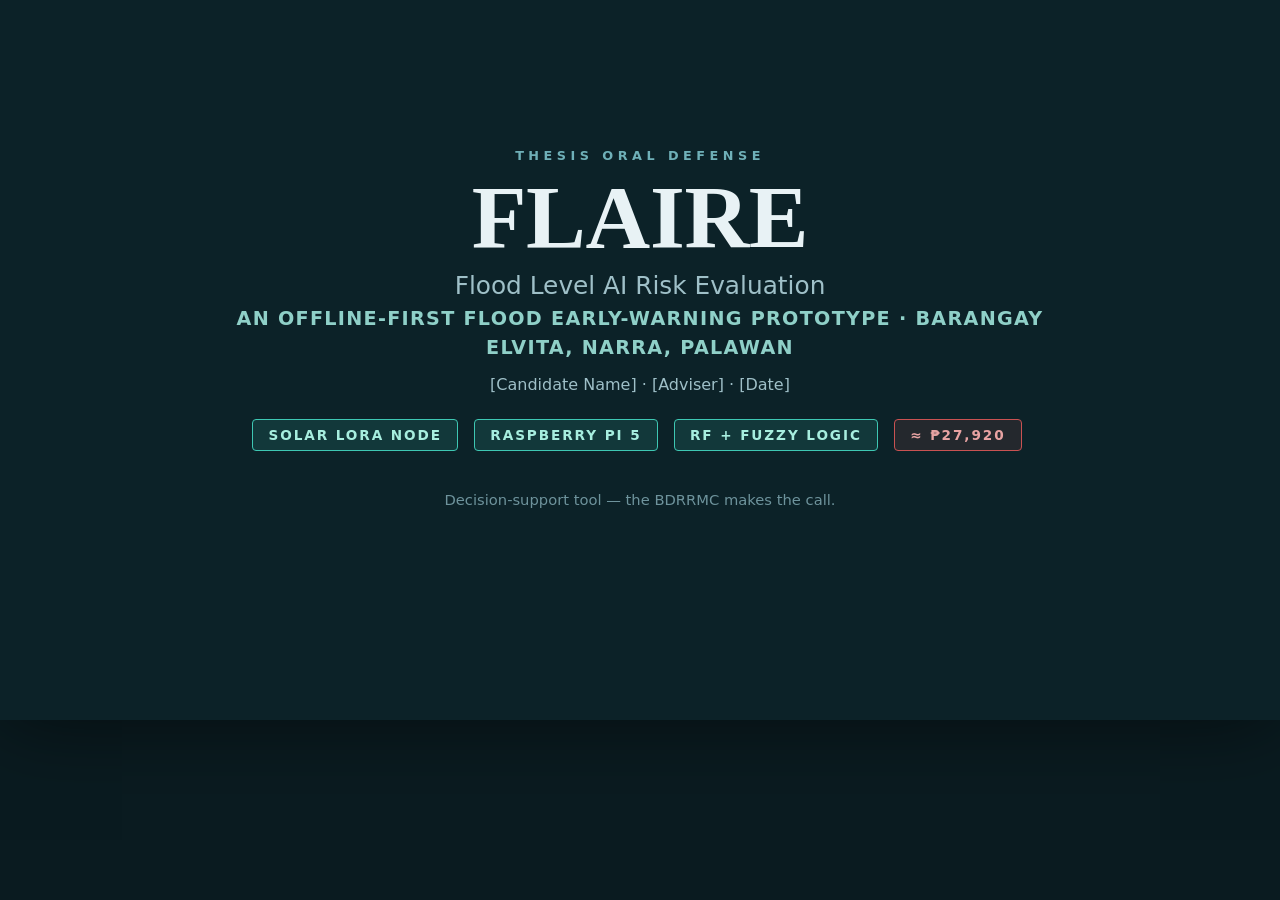
<file: presentation/index.html>
<!DOCTYPE html>
<html lang="en">
<head>
<meta charset="utf-8">
<meta name="viewport" content="width=device-width, initial-scale=1.0">
<title>FLAIRE — Thesis Oral Defense</title>
<style>
  * { box-sizing: border-box; }
  html { font-size: 16px; }
  body {
    margin: 0; background: #0a1b20; color: #d8e4e9;
    font-family: ui-sans-serif, system-ui, -apple-system, "Segoe UI", Roboto, Ubuntu, Cantarell, sans-serif;
    line-height: 1.5; height: 100vh; overflow: hidden;
  }
  :root{
    --bg:#0c2228; --surface:#14323a; --surface-2:#1c454f; --border:#32636e;
    --ink:#e8f2f5; --muted:#9fc0c8; --dim:#6e939c;
    --teal:#3ec7b3; --teal-dark:#2e948a;
    --amber:#f4b942; --orange:#e67e3b; --red:#c95252;
  }
  /* 16:9 letterbox — deck keeps 16:9 on any projector/window */
  #viewport{
    position: relative; margin: 0 auto;
    width: 100vw; height: 56.25vw;
    max-width: 177.78vh; max-height: 100vh;
    background: var(--bg); overflow: hidden;
    box-shadow: 0 0 80px rgba(0,0,0,.55);
  }
  #viewport::before{
    content:""; position: absolute; inset: 0;
    background-image: url("data:image/svg+xml,%3Csvg xmlns='http://www.w3.org/2000/svg'%3E%3Cfilter id='n'%3E%3CfeTurbulence type='fractalNoise' baseFrequency='1.2' numOctaves='4' stitchTiles='stitch'/%3E%3C/filter%3E%3Crect width='100%25' height='100%25' filter='url(%23n)' opacity='0.05'/%3E%3C/svg%3E");
    opacity: 0.5; pointer-events: none; z-index: 1;
  }
  #viewport::after{
    content:""; position: absolute; inset: 0;
    background: radial-gradient(circle at 12% 12%, rgba(62,199,179,.07), transparent 45%),
                radial-gradient(circle at 92% 88%, rgba(244,185,66,.05), transparent 40%);
    pointer-events: none; z-index: 2;
  }
  .stage{ position: absolute; inset: 0; z-index: 3; }
  .slide{
    position: absolute; inset: 0; width: 100%; height: 100%;
    padding: 42px 60px 90px 60px; overflow: hidden;
    opacity: 0; transform: scale(0.97); pointer-events: none;
    transition: opacity 0.75s ease, transform 0.75s ease;
    display: flex; flex-direction: column;
    background: var(--bg);
  }
  .slide.current{ opacity: 1; transform: scale(1); pointer-events: auto; z-index: 10; }
  .slide.past{ transform: scale(1.04); z-index: 5; }
  .slide.future{ z-index: auto; }
  .slide-inner{ flex: 1; display: flex; flex-direction: column; position: relative; z-index: 4; }
  
  .kicker{ font-size: 0.8rem; letter-spacing: 0.28rem; text-transform: uppercase; color: #6fb0b8; font-weight: 800; margin: 0 0 6px 0; }
  h2.slide-title{ font-family: Georgia, "Times New Roman", serif; font-size: 2.05rem; margin: 0 0 3px 0; color: var(--ink); line-height: 1.12; font-weight: 700; letter-spacing: -0.01rem; }
  .slide-deck{ color: var(--muted); font-size: 0.85rem; margin: 0 0 12px 0; font-weight: 700; letter-spacing: 0.04rem; text-transform: uppercase; }
  
  .wrap{ display: flex; flex: 1; gap: 30px; padding-top: 10px; }
  .col{ flex: 1; }
  
  /* reveal steps */
  .reveal{ opacity: 0; transform: translateY(14px); transition: opacity 0.55s ease, transform 0.55s ease; }
  .reveal.shown{ opacity: 1; transform: none; }
  
  @media (prefers-reduced-motion: reduce){
    .slide, .reveal, .bar-fill{ transition: none !important; animation: none !important; }
    .slide.current{ opacity: 1; transform: scale(1); }
    .reveal.shown{ opacity: 1; transform: none; }
  }
  
  /* bullets */
  ul.bullets{ list-style: none; margin: 0; padding: 0; display: flex; flex-direction: column; gap: 13px; }
  ul.bullets li{ position: relative; padding-left: 24px; font-size: 1.15rem; color: var(--ink); line-height: 1.55; }
  ul.bullets li::before{ content:""; position: absolute; left: 0; top: 0.52rem; width: 10px; height: 10px; border-radius: 50%; background: var(--teal); box-shadow: 0 0 0 3px rgba(62,199,179,.25); }
  
  /* cards */
  .card{ background: var(--surface); border: 1px solid var(--border); border-radius: 9px; padding: 18px 22px; margin: 0 0 13px 0; }
  .card h3{ margin: 0 0 9px 0; font-size: 0.95rem; letter-spacing: 0.14rem; text-transform: uppercase; font-weight: 800; font-family: ui-sans-serif,system-ui,sans-serif; }
  
  /* chips — consistent risk level color code */
  .chip{ display: inline-block; font-size: 0.85rem; font-weight: 800; letter-spacing: 0.12rem; text-transform: uppercase; padding: 0.32rem 0.95rem; border-radius: 4px; border: 1px solid; color: var(--ink); margin: 0 6px 8px 0; font-family: ui-sans-serif,system-ui,sans-serif; }
  .chip.r{ border-color: var(--teal); color: #a7eedf; background: rgba(62,199,179,.13); }
  .chip.a{ border-color: var(--amber); color: #fcdca2; background: rgba(244,185,66,.13); }
  .chip.al{ border-color: var(--orange); color: #f2b48a; background: rgba(230,126,59,.13); }
  .chip.c{ border-color: var(--red); color: #e8a3a3; background: rgba(201,82,82,.13); }
  
  /* stat cards */
  .stats{ display: flex; gap: 14px; flex-wrap: wrap; margin: 8px 0 2px 0; }
  .stat{ flex: 1 1 150px; background: var(--surface); border: 1px solid var(--border); border-top: 4px solid var(--teal); border-radius: 9px; padding: 16px 18px; }
  .stat.big{ border-top-color: var(--amber); }
  .stat .num{ font-family: Georgia, serif; font-size: 2.1rem; font-weight: 700; color: var(--ink); line-height: 1.1; }
  .stat .lab{ font-size: 0.78rem; letter-spacing: 0.16rem; text-transform: uppercase; color: var(--muted); margin-top: 6px; font-weight: 800; }
  
  /* callouts */
  .callout{ border-radius: 9px; padding: 18px 22px; margin-top: 10px; font-size: 1.05rem; line-height: 1.55; }
  .callout.off{ border: 1px solid var(--amber); background: rgba(244,185,66,.09); color: var(--ink); }
  .callout.warn{ border: 1px solid var(--red); background: rgba(201,82,82,.10); color: var(--ink); }
  .callout.ok{ border: 1px solid var(--teal); background: rgba(62,199,179,.09); color: var(--ink); }
  .callout b{ color: var(--teal); }
  .callout.warn b{ color: var(--red); }
  .callout.off b{ color: var(--amber); }
  
  /* architecture flow */
  .flow{ display: flex; gap: 12px; align-items: center; overflow-x: auto; padding-bottom: 8px; margin-bottom: 4px; scrollbar-width: none; }
  .flow::-webkit-scrollbar{ display: none; }
  .node{ flex: 0 0 auto; width: 200px; background: var(--surface); border: 1px solid var(--border); border-radius: 10px; padding: 16px 14px 14px 14px; position: relative; }
  .node .num{ position: absolute; top: 11px; right: 12px; width: 26px; height: 26px; border-radius: 50%; background: var(--teal); color: #072226; font-weight: 900; font-size: 0.85rem; display: grid; place-items: center; }
  .node h4{ margin: 0 0 7px 0; font-size: 1rem; color: var(--ink); font-family: Georgia, serif; }
  .node p{ margin: 0; font-size: 0.86rem; color: var(--muted); line-height: 1.5; }
  .arrow{ color: var(--muted); font-weight: 900; font-size: 1.5rem; flex: 0 0 auto; opacity: 0.55; }
  
  /* cost bars */
  .costrow{ display: flex; align-items: center; gap: 12px; padding: 7px 0; border-bottom: 1px solid var(--border); }
  .costrow:last-child{ border-bottom: none; }
  .costrow .lbl{ display: inline-block; width: 205px; font-size: 0.9rem; color: var(--ink); flex-shrink: 0; }
  .costrow .bar{ flex: 1; height: 9px; background: rgba(255,255,255,.07); border-radius: 6px; overflow: hidden; }
  .costrow .bar-fill{ height: 100%; background: var(--teal); border-radius: 6px; width: 0%; transition: width 0.9s ease; }
  .costrow .val{ width: 56px; text-align: right; font-size: 0.9rem; font-weight: 800; color: var(--ink); flex-shrink: 0; font-variant-numeric: tabular-nums; }
  .bom{ display: flex; flex-direction: column; gap: 5px; margin-top: 8px; }
  .bomrow{ display: flex; justify-content: space-between; font-size: 0.9rem; color: var(--ink); }
  .bomrow span:last-child{ color: var(--teal); font-weight: 800; font-variant-numeric: tabular-nums; min-width: 62px; text-align: right; }
  .bomsub{ margin-top: 9px; padding-top: 8px; border-top: 1px solid var(--border); font-size: 0.95rem; color: var(--ink); font-weight: 800; }
  
  /* figure placeholders — replaceable component */
  .figbox{
    border: 1.5px dashed var(--border);
    background: rgba(20,50,58,.45);
    border-radius: 10px;
    display: flex; flex-direction: column; align-items: center; justify-content: center;
    text-align: center; color: var(--dim); gap: 8px;
  }
  .fig-label{ font-size: 0.7rem; letter-spacing: 0.22rem; text-transform: uppercase; color: var(--teal); font-weight: 800; }
  .fig-desc{ font-size: 0.88rem; line-height: 1.5; color: var(--muted); padding: 0 14px; }
  .fig-cap{ font-size: 0.76rem; letter-spacing: 0.14rem; text-transform: uppercase; color: var(--dim); margin-top: 8px; font-weight: 800; text-align: center; }
  .figbox{ position: relative; }
  .figbox.droptarget{ outline: 2px dashed var(--teal); outline-offset: 5px; background: rgba(46,204,166,.10); }
  .fig-clear{
    position: absolute; top: 8px; right: 8px; width: 30px; height: 30px; border-radius: 50%;
    border: 1px solid var(--border); background: rgba(12,34,40,.92); color: var(--muted);
    font-size: 0.85rem; line-height: 1; cursor: pointer; z-index: 2;
  }
  .fig-clear:hover{ color: #fff; border-color: var(--teal); }
  
  /* blank slide placeholder */
  .blank-zone{
    flex: 1; margin-top: 14px;
    border: 2px dashed var(--dim);
    background: rgba(20,50,58,.22);
    border-radius: 10px;
    display: flex; flex-direction: column; align-items: center; justify-content: center;
    text-align: center; color: #7a9aa1; gap: 10px; padding: 0 60px;
  }
  .blank-zone .bz-label{ font-size: 0.85rem; letter-spacing: 0.2rem; text-transform: uppercase; font-weight: 800; color: #9fc0c8; }
  .blank-zone .bz-hint{ font-size: 0.9rem; color: var(--muted); max-width: 64ch; line-height: 1.6; }
  
  /* statement-of-problem numbered items */
  .problems{ display: flex; flex-direction: column; gap: 12px; margin-top: 10px; }
  .problem-item{ display: flex; gap: 14px; align-items: flex-start; }
  .pnum{ flex: 0 0 32px; width: 32px; height: 32px; border-radius: 50%; background: var(--teal); color: #072226; font-weight: 900; font-size: 1rem; display: grid; place-items: center; font-family: Georgia, serif; flex-shrink: 0; }
  .problem-item p{ margin: 0; font-size: 1.05rem; color: var(--ink); line-height: 1.55; }
  
  /* step strip — subsystem flowchart segments */
  .step-strip{ display:flex; gap:10px; align-items:flex-start; overflow-x:auto; padding-bottom:6px; margin-bottom:4px; scrollbar-width:none; }
  .step-strip::-webkit-scrollbar{ display:none; }
  .step-node{ flex:0 0 auto; width:210px; background:var(--surface); border:1px solid var(--border); border-radius:9px; padding:14px 12px 12px 12px; position:relative; }
  .step-node .stitle{ margin:0 0 7px 0; font-size:0.9rem; color:var(--ink); font-family:Georgia,serif; font-weight:700; letter-spacing:-0.01rem; }
  .step-node .sdesc{ margin:0; font-size:0.86rem; color:var(--muted); line-height:1.5; }
  .step-arrow{ color:var(--muted); font-weight:900; font-size:1.3rem; flex:0 0 auto; opacity:0.55; }
  
  /* footer */
  #footer{ position: absolute; left: 0; right: 0; bottom: 0; height: 72px; display: flex; flex-direction: column; z-index: 20; pointer-events: none; user-select: none; }
  #footer > *{ pointer-events: auto; }
  #progress{ height: 4px; width: 100%; background: rgba(255,255,255,.07); border-radius: 2px; overflow: hidden; }
  #progress-bar{ height: 100%; background: var(--teal); border-radius: 2px; transform: scalex(0); transform-origin: left; transition: transform 0.5s ease; }
  .footer-row{ display: flex; align-items: center; justify-content: space-between; padding: 9px 60px 13px 60px; flex: 1; }
  #hints{ font-size: 0.78rem; letter-spacing: 0.12rem; text-transform: uppercase; color: var(--dim); }
  #dots{ display: flex; gap: 8px; }
  .dot{ width: 8px; height: 8px; border-radius: 50%; background: rgba(255,255,255,.22); border: 1px solid rgba(255,255,255,.35); cursor: pointer; transition: all .25s ease; }
  .dot.active{ background: var(--teal); box-shadow: 0 0 0 3px rgba(62,199,179,.25); transform: scale(1.3); }
  .dot:not(.active):hover{ background: rgba(255,255,255,.55); }
  #counters{ font-variant-numeric: tabular-nums; font-size: 0.9rem; color: var(--muted); min-width: 76px; text-align: right; }
  
  /* notes panel */
  #notes-overlay{ position: fixed; inset: 0; background: rgba(10,27,32,.6); backdrop-filter: blur(3px); z-index: 60; opacity: 0; pointer-events: none; transition: opacity .35s ease; }
  #notes-overlay.open{ opacity: 1; pointer-events: auto; }
  #notes{ position: fixed; right: 0; top: 0; bottom: 0; width: min(470px, 44vw); background: var(--surface); border-left: 1px solid var(--border); color: var(--ink); z-index: 70; transform: translatex(120%); transition: transform .45s ease; display: flex; flex-direction: column; box-shadow: -24px 0 70px rgba(0,0,0,.5); }
  #notes.open{ transform: translatex(0); }
  .notes-head{ display: flex; align-items: center; justify-content: space-between; padding: 16px 22px; border-bottom: 1px solid var(--border); flex-shrink: 0; }
  .notes-head .t{ font-size: 0.82rem; letter-spacing: 0.16rem; text-transform: uppercase; color: #8fd0c8; font-weight: 800; }
  #notesText{ padding: 26px 26px 34px; font-size: 1.15rem; line-height: 1.75; color: #c9dde4; overflow-y: auto; flex: 1; }
  #closeNotes{ background: transparent; border: 1px solid var(--border); color: var(--muted); padding: 6px 14px; border-radius: 5px; cursor: pointer; font-size: 0.85rem; }
  #closeNotes:hover{ color: var(--ink); border-color: var(--ink); }
  .hidden{ display: none !important; }
  
  h1.big{ font-family: Georgia, serif; font-size: clamp(2.8rem, 7vw, 5.6rem); margin: 0 0 6px 0; color: var(--ink); line-height: 1.02; font-weight: 700; letter-spacing: -0.02rem; }
  .subtitle{ font-size: 1.55rem; color: var(--muted); margin: 0 0 3px 0; line-height: 1.35; }
  .place{ font-size: 1.2rem; color: #8fd0c8; font-weight: 700; letter-spacing: 0.08rem; text-transform: uppercase; margin: 0; }
  .meta{ font-size: 1rem; color: var(--muted); margin: 10px 0 0 0; font-variant-numeric: tabular-nums; }
  
  .centered{ display: flex; flex-direction: column; align-items: center; text-align: center; height: 100%; justify-content: center; }
  .centered > *{ max-width: 860px; }
  
  a{ color: #8fd0c8; }
</style>
</head>
<body>
<div id="viewport">
  <div class="stage">
    <!-- 1 · Title -->
    <section class="slide" id="s1" aria-label="Slide 1 of 16 · Title" data-notes="Open with the problem: advisories are municipality-wide — they don't say whether this barangay is affected — and connectivity drops when warnings matter most.">
      <div class="slide-inner centered">
        <div class="kicker reveal" data-step="0">Thesis Oral Defense</div>
        <h1 class="big reveal" data-step="1">FLAIRE</h1>
        <div class="subtitle reveal" data-step="2">Flood Level AI Risk Evaluation</div>
        <p class="place reveal" data-step="3">An offline-first flood early-warning prototype &middot; Barangay Elvita, Narra, Palawan</p>
        <p class="meta reveal" data-step="4">[Candidate Name] &middot; [Adviser] &middot; [Date]</p>
        <div style="display:flex; gap:10px; justify-content:center; flex-wrap:wrap; margin-top:22px;" class="reveal" data-step="5">
          <span class="chip r">Solar LoRa node</span>
          <span class="chip r">Raspberry Pi 5</span>
          <span class="chip r">RF + fuzzy logic</span>
          <span class="chip c">≈ ₱27,920</span>
        </div>
        <p class="footnote reveal" data-step="6" style="margin-top:30px; font-size:0.92rem; color:var(--dim);">Decision-support tool — the BDRRMC makes the call.</p>
      </div>
    </section>

    <!-- 2 · Background of the study (BLANK placeholder per user request) -->
    <section class="slide" id="s2" aria-label="Slide 2 of 16 · Background of the study" data-notes="Placeholder slide per user request — insert background-of-study material here before the defense.">
      <div class="slide-inner">
        <header class="slide-head"><span class="kicker reveal" data-step="0">02 · Background of the study</span><h2 class="slide-title reveal" data-step="0">Background of the study</h2></header>
        <div class="blank-zone reveal" data-step="1">
          <div class="bz-label">CONTENT / FIGURE PLACEHOLDER</div>
          <div class="bz-hint">Add background-of-study material here — flood context of Barangay Elvita, Narra, Palawan, existing warning practices, and related literature. Intended to be replaced.</div>
        </div>
      </div>
    </section>

    <!-- 3 · Statement of the Problem -->
    <section class="slide" id="s3" aria-label="Slide 3 of 16 · Statement of the problem" data-notes="Statement of the problem from thesis Chapter 1: current flood-warning limitations in Brgy. Elvita and the five research questions FLAIRE seeks to answer.">
      <div class="slide-inner">
        <header class="slide-head"><span class="kicker reveal" data-step="0">03 · STATEMENT OF THE PROBLEM</span><h2 class="slide-title reveal" data-step="0">Statement of the problem</h2></header>
        <div class="reveal" data-step="1" style="margin-bottom:14px;">
          <p style="font-size:1.02rem; color:var(--muted); line-height:1.6; font-style:italic; border-left:3px solid var(--teal); padding-left:16px; margin:0;">
            Flooding is a persistent threat in Brgy. Elvita, Narra, Palawan — a flood-vulnerable barangay along a major river system with limited structural flood-mitigation works, unreliable internet connectivity, and continued reliance on manual observation and threshold-based warnings. Existing centralized systems can be unreachable during network outages, and few documented implementations combine offline, edge-based hybrid AI analytics for rural barangay deployment. FLAIRE addresses this gap.
          </p>
        </div>
        <div class="problems reveal" data-step="2">
          <div class="problem-item">
            <span class="pnum">1</span>
            <p>What are the key problems and limitations in current flood-warning practices and data utilization in Brgy. Elvita, Narra, Palawan, and how can these be addressed through an offline-first, AI-based flood early-warning system?</p>
          </div>
          <div class="problem-item">
            <span class="pnum">2</span>
            <p>How can a Fuzzy-AI riverine flood-risk classification system be designed and developed for Brgy. Elvita that integrates cached seven-day weather and tide forecast data from OpenMeteo (updated at least daily, every six hours, and stored in a local database); real-time water-level and rainfall data from a LoRa-based hydrological sensor node transmitted to a Raspberry Pi 5 edge device; a hybrid AI pipeline in which a Random Forest model estimates flood propensity using R1, R3, R7, rain_days, TMAX, TMIN, TideMax, and TideMin while a fuzzy-logic classifier with 20 rules classifies flood risk as Receding, Alert, Alarm, or Critical; and a local web dashboard accessible through a LAN, enabling BDRRMC personnel to monitor real-time sensor data, AI-based risk classifications, and visualizations without internet connectivity, with alerts delivered through the dashboard and SMS?</p>
          </div>
          <div class="problem-item">
            <span class="pnum">3</span>
            <p>How consistently does the Random Forest flood-propensity model reproduce the rule-derived Low, Medium, and High flood-propensity categories on a held-out test set, in terms of accuracy, precision, recall, and F1-score?</p>
          </div>
          <div class="problem-item">
            <span class="pnum">4</span>
            <p>How did the FLAIRE prototype perform during a limited field deployment in terms of sensor-data capture, data logging, and data quality?</p>
          </div>
          <div class="problem-item">
            <span class="pnum">5</span>
            <p>How acceptable is the developed FLAIRE system to the BDRRMC focal persons of Brgy. Elvita, Narra, Palawan in terms of functionality, usability, reliability, perceived contribution to disaster preparedness, attitude toward use, and intention to use, as measured through a Technology Acceptance Model (TAM)-based interview or survey?</p>
          </div>
        </div>
      </div>
    </section>

    <!-- 4 · Significance of the study -->
    <section class="slide" id="s4" aria-label="Slide 4 of 16 · Significance of the study" data-notes="Beneficiaries per thesis Chapter 1: BDRRMC, barangay officials and residents, the academic community, and policy-makers / future deployments.">
      <div class="slide-inner">
        <header class="slide-head"><span class="kicker reveal" data-step="0">04 · Significance of the study</span><h2 class="slide-title reveal" data-step="0">Significance of the study</h2><div class="slide-deck reveal" data-step="0">Who benefits</div></header>
        <div class="benefit-grid" style="display:grid; grid-template-columns: 1fr 1fr; gap: 16px; width: 100%;" class="reveal" data-step="1">
          <div class="card">
            <h3 style="color:var(--teal); font-size:0.9rem; margin:0 0 8px 0;">BDRRMC (Barangay Elvita)</h3>
            <p style="margin:0; font-size:0.92rem; color:var(--ink); line-height:1.5;">Offline-first, AI-enhanced flood early-warning: flood-risk classifications from real-time sensor data and cached forecasts through a LAN dashboard — supporting informed decisions, preemptive evacuation planning, and resource allocation even during internet or power interruptions.</p>
          </div>
          <div class="card">
            <h3 style="color:var(--teal); font-size:0.9rem; margin:0 0 8px 0;">Barangay officials &amp; residents</h3>
            <p style="margin:0; font-size:0.92rem; color:var(--ink); line-height:1.5;">Timely flood notifications through SMS alerts and dashboard-based monitoring, improving community preparedness and resilience in a flood-prone, low-connectivity setting.</p>
          </div>
          <div class="card">
            <h3 style="color:var(--teal); font-size:0.9rem; margin:0 0 8px 0;">Academic community</h3>
            <p style="margin:0; font-size:0.92rem; color:var(--ink); line-height:1.5;">A documented, reproducible offline-first hybrid Random Forest + fuzzy-logic flood-risk classification for a rural Philippine barangay, with an honest account of its labeling and validation limits.</p>
          </div>
          <div class="card">
            <h3 style="color:var(--teal); font-size:0.9rem; margin:0 0 8px 0;">Policy-makers &amp; future deployments</h3>
            <p style="margin:0; font-size:0.92rem; color:var(--ink); line-height:1.5;">Evidence that barangay-scale early warning can run with minimal internet dependency and edge-based AI — an initial basis for scaling low-cost, power-resilient monitoring to similar communities.</p>
          </div>
        </div>
        <!-- INSERT IMAGE HERE: slide 4 — Figure 1 — significance / beneficiaries figure -->
        <div style="display:flex; justify-content:center;" class="reveal" data-step="2">
          <div class="figbox" data-figure="1" style="width:40%; aspect-ratio:16/9; min-width:300px;">
            <div class="fig-label">◲ FIGURE PLACEHOLDER · DROP IMAGE TO INSERT</div>
            <div class="fig-desc">Significance of the study — beneficiary map (BDRRMC, residents, researchers, policy).</div>
          </div>
        </div>
        <p class="fig-cap">Figure 1. Significance of the study — beneficiaries.</p>
      </div>
    </section>

    <!-- 5 · Scope and Delimitation -->
    <section class="slide" id="s5" aria-label="Slide 5 of 16 · Scope and Delimitation" data-notes="Faithful to thesis Chapter 1: barangay-scale offline-first prototype, decision-support framing, n=2 acceptability survey, ~21.5 h deployment.">
      <div class="slide-inner">
        <header class="slide-head"><span class="kicker reveal" data-step="0">05 · Scope and Delimitation</span><h2 class="slide-title reveal" data-step="0">Scope and Delimitation</h2><div class="slide-deck reveal" data-step="0">In scope vs. boundaries</div></header>
        <div class="wrap reveal" data-step="1" style="gap:22px;">
          <div class="col" style="flex:1;">
            <div class="card" style="border-left-color:var(--teal);">
              <h3 style="color:var(--teal);">In scope</h3>
              <ul class="bullets" style="margin:0; font-size:1.02rem;">
                <li>Design, development, and pilot deployment of FLAIRE — offline-first hybrid Fuzzy-AI riverine flood-risk classification and early-warning system, Brgy. Elvita, Narra, Palawan (one vulnerable river section)</li>
                <li>Historical data (PAGASA, NAMRIA) + cached Open-Meteo forecasts (6 h refresh), stored locally in SQLite</li>
                <li>LoRa sensor node → Raspberry Pi 5 edge device; RF flood propensity (8 features) + 20-rule fuzzy logic → four risk levels</li>
                <li>LAN dashboard + SMS alerts; BDRRMC retains alert authority</li>
                <li>Held-out test-set evaluation (80/20) and TAM acceptability survey (n = 2 focal persons)</li>
              </ul>
            </div>
          </div>
          <div class="col" style="flex:1;">
            <div class="card" style="border-left-color:var(--amber);">
              <h3 style="color:var(--amber);">Delimitations</h3>
              <ul class="bullets" style="margin:0; font-size:1.02rem;">
                <li>Riverine flooding only in Brgy. Elvita — excludes coastal flooding, upstream flash floods, areas outside the barangay</li>
                <li>Single sensor node; no full river-system coverage</li>
                <li>Decision support, not prediction: rule-derived labels; no measured forecast lead time; no threshold-baseline comparison</li>
                <li>Preliminary four-event check only; limited deployment duration (~21.5 h)</li>
                <li>n = 2 survey — preliminary, not generalizable</li>
                <li>Dependent on historical / forecast / real-time data availability and quality</li>
              </ul>
            </div>
          </div>
        </div>
      </div>
    </section>

    <!-- 6 · Entity Relationship Diagram -->
    <section class="slide" id="s6" aria-label="Slide 6 of 16 · Entity relationship diagram" data-notes="ERD placeholder — insert the database diagram from DATABASE_ERD.md here.">
      <div class="slide-inner">
        <header class="slide-head"><span class="kicker reveal" data-step="0">06 · Entity relationship diagram</span><h2 class="slide-title reveal" data-step="0">Entity relationship diagram</h2><div class="slide-deck reveal" data-step="0">River-monitor database schema — insert figure</div></header>
        <div style="display:flex; justify-content:center;" class="reveal" data-step="1">
          <!-- INSERT IMAGE HERE: slide 6 — Figure 2 — entity relationship diagram (source: DATABASE_ERD.md) -->
          <div class="figbox" data-figure="2" style="width:66%; aspect-ratio:16/9; max-height:62vh; min-width:560px;">
            <div class="fig-label">◲ FIGURE PLACEHOLDER · DROP IMAGE TO INSERT</div>
            <div class="fig-desc">Entity-relationship diagram of the FLAIRE river-monitor database — insert the actual ERD image here.</div>
          </div>
        </div>
        <p class="fig-cap">Figure 2. Entity-relationship diagram of the river-monitor database.</p>
        <p style="font-size:0.82rem; color:var(--dim); text-align:center; margin-top:6px;">Source material: DATABASE_ERD.md</p>
      </div>
    </section>

    <!-- 7 · System flowchart — Node -->
    <section class="slide" id="s7" aria-label="Slide 7 of 16 · System flowchart — Node" data-notes="Field sensor node segment: ultrasonic water-level + tipping-bucket rain gauge, on-board controller, LoRa RFM95W @ 915 MHz, 1-min cadence, solar/battery power.">
      <div class="slide-inner">
        <header class="slide-head"><span class="kicker reveal" data-step="0">07 · SYSTEM FLOWCHART — NODE</span><h2 class="slide-title reveal" data-step="0">System flowchart — sensor node</h2><div class="slide-deck reveal" data-step="0">Field sensing segment</div></header>
        <p class="reveal" data-step="1" style="font-size:1.02rem; color:var(--muted); line-height:1.6; margin-bottom:14px;">The sensor node measures river water level and rainfall, then transmits readings over LoRa every minute.</p>
        <div style="display:flex; justify-content:center;" class="reveal" data-step="2">
          <!-- INSERT IMAGE HERE: slide 7 — Figure 3 — sensor-node flowchart (source: SYSTEM_FLOWCHART.md INPUTS subgraph + thesis hardware) -->
          <div class="figbox" data-figure="3" style="width:66%; aspect-ratio:16/9; max-height:62vh; min-width:560px;">
            <div class="fig-label">◲ FIGURE PLACEHOLDER · DROP IMAGE TO INSERT</div>
            <div class="fig-desc">Sensor-node flowchart — sensors, controller, LoRa RFM95W @ 915 MHz, solar/battery power.</div>
          </div>
        </div>
        <p class="fig-cap">Figure 3. Sensor-node flowchart.</p>
        <p style="font-size:0.82rem; color:var(--dim); text-align:center; margin-top:6px;">Source material: SYSTEM_FLOWCHART.md · thesis hardware (node side)</p>
      </div>
    </section>

    <!-- 8 · System flowchart — Edge device -->
    <section class="slide" id="s8" aria-label="Slide 8 of 16 · System flowchart — Edge device" data-notes="Raspberry Pi 5 edge segment: LoRa receiver, Open-Meteo cache, SQLite, RF+fuzzy AI pipeline, SMS handler (A7608e-H, Alarm/Critical only).">
      <div class="slide-inner">
        <header class="slide-head"><span class="kicker reveal" data-step="0">08 · SYSTEM FLOWCHART — EDGE DEVICE</span><h2 class="slide-title reveal" data-step="0">System flowchart — edge device</h2><div class="slide-deck reveal" data-step="0">Raspberry Pi 5 segment</div></header>
        <p class="reveal" data-step="1" style="font-size:1.02rem; color:var(--muted); line-height:1.6; margin-bottom:14px;">The Raspberry Pi 5 edge node receives LoRa data, enriches it with cached forecasts, classifies risk, and handles alerts — all offline.</p>
        <div style="display:flex; justify-content:center;" class="reveal" data-step="2">
          <!-- INSERT IMAGE HERE: slide 8 — Figure 4 — edge-device flowchart (source: SYSTEM_FLOWCHART.md) -->
          <div class="figbox" data-figure="4" style="width:66%; aspect-ratio:16/9; max-height:62vh; min-width:560px;">
            <div class="fig-label">◲ FIGURE PLACEHOLDER · DROP IMAGE TO INSERT</div>
            <div class="fig-desc">Edge-device flowchart — LoRa receiver, forecast cache, SQLite, AI pipeline, SMS handler.</div>
          </div>
        </div>
        <p class="fig-cap">Figure 4. Edge-device flowchart.</p>
        <p style="font-size:0.82rem; color:var(--dim); text-align:center; margin-top:6px;">Source material: SYSTEM_FLOWCHART.md · thesis edge layer</p>
      </div>
    </section>

    <!-- 9 · System flowchart — Dashboard -->
    <section class="slide" id="s9" aria-label="Slide 9 of 16 · System flowchart — Dashboard" data-notes="FastAPI web dashboard segment: LAN server, browser dashboard, BDRRMC review/confirm, SMS fan-out to contacts.">
      <div class="slide-inner">
        <header class="slide-head"><span class="kicker reveal" data-step="0">09 · SYSTEM FLOWCHART — DASHBOARD</span><h2 class="slide-title reveal" data-step="0">System flowchart — dashboard</h2><div class="slide-deck reveal" data-step="0">FastAPI web dashboard segment</div></header>
        <p class="reveal" data-step="1" style="font-size:1.02rem; color:var(--muted); line-height:1.6; margin-bottom:14px;">The FastAPI dashboard serves BDRRMC personnel over LAN, showing live data and classifications, with human confirmation before public alerts.</p>
        <div style="display:flex; justify-content:center;" class="reveal" data-step="2">
          <!-- INSERT IMAGE HERE: slide 9 — Figure 5 — dashboard flowchart (source: SYSTEM_FLOWCHART.md) -->
          <div class="figbox" data-figure="5" style="width:66%; aspect-ratio:16/9; max-height:62vh; min-width:560px;">
            <div class="fig-label">◲ FIGURE PLACEHOLDER · DROP IMAGE TO INSERT</div>
            <div class="fig-desc">Dashboard flowchart — FastAPI server, browser dashboard, BDRRMC review, SMS fan-out.</div>
          </div>
        </div>
        <p class="fig-cap">Figure 5. Dashboard flowchart.</p>
        <p style="font-size:0.82rem; color:var(--dim); text-align:center; margin-top:6px;">Source material: SYSTEM_FLOWCHART.md · thesis UI layer</p>
      </div>
    </section>

    <!-- 10 · Cost and Benefits -->
    <section class="slide" id="s10" aria-label="Slide 10 of 16 · Cost and benefits" data-notes="₱27,920 BOM — Node ₱7,070 · Edge ₱19,050 · General ₱1,800 — plus thesis benefit categories: technical, operational, community-level.">
      <div class="slide-inner">
        <header class="slide-head"><span class="kicker reveal" data-step="0">10 · COST AND BENEFITS</span><h2 class="slide-title reveal" data-step="0">Cost and benefits — about ₱27,920</h2><div class="slide-deck reveal" data-step="0">Bill of materials &amp; expected benefits</div></header>
        <div class="wrap reveal" data-step="1" style="gap:22px;">
          <div class="col" style="flex:1; min-width:260px; max-width:640px;">
            <div class="card">
              <div style="display:flex; justify-content:space-between; align-items:baseline; margin-bottom:10px;">
                <div style="font-size:0.9rem; letter-spacing:0.14rem; text-transform:uppercase; font-weight:800; color:var(--teal);">Node</div>
                <div style="font-size:1.1rem; font-weight:800; color:var(--ink); font-variant-numeric:tabular-nums;">₱7,070</div>
              </div>
              <div class="bom">
                <div class="bomrow"><span>Adafruit RFM95 LoRa</span><span>₱2,500</span></div>
                <div class="bomrow"><span>Mini magnets</span><span>₱100</span></div>
                <div class="bomrow"><span>Meshtastic 915 MHz LoRa antenna</span><span>₱300</span></div>
                <div class="bomrow"><span>Reed switch</span><span>₱200</span></div>
                <div class="bomrow"><span>MCP73871 power boost</span><span>₱300</span></div>
                <div class="bomrow"><span>UART 7.5 m waterproof ultrasonic sensor</span><span>₱1,500</span></div>
                <div class="bomrow"><span>3.5 W solar panel</span><span>₱200</span></div>
                <div class="bomrow"><span>3.7 V 10 Ah battery</span><span>₱220</span></div>
                <div class="bomrow"><span>Enclosure box</span><span>₱250</span></div>
                <div class="bomrow"><span>PVC pipe</span><span>₱1,000</span></div>
                <div class="bomrow"><span>Housing materials</span><span>₱500</span></div>
              </div>
              <div class="bomsub">Subtotal — ₱7,070</div>
              <div class="bar" style="margin-top:6px;"><div class="bar-fill" data-pct="25%"></div></div>
            </div>
          </div>
          <div class="col" style="flex:1; min-width:260px; max-width:760px;">
            <div class="card">
              <div style="display:flex; justify-content:space-between; align-items:baseline; margin-bottom:10px;">
                <div style="font-size:0.9rem; letter-spacing:0.14rem; text-transform:uppercase; font-weight:800; color:var(--teal);">Edge</div>
                <div style="font-size:1.1rem; font-weight:800; color:var(--ink); font-variant-numeric:tabular-nums;">₱19,050</div>
              </div>
              <div class="bom">
                <div class="bomrow"><span>Meshtastic 915 MHz LoRa antenna</span><span>₱300</span></div>
                <div class="bomrow"><span>52Pi RPi5 power expansion board</span><span>₱1,600</span></div>
                <div class="bomrow"><span>Micro SD card</span><span>₱750</span></div>
                <div class="bomrow"><span>RPi5 active cooler</span><span>₱250</span></div>
                <div class="bomrow"><span>Raspberry Pi 5 2 GB board</span><span>₱6,500</span></div>
                <div class="bomrow"><span>12 V 12 Ah LiFePO4 battery pack</span><span>₱2,220</span></div>
                <div class="bomrow"><span>LoRa RFM95W transceiver board</span><span>₱2,000</span></div>
                <div class="bomrow"><span>60 W solar panel w/ controller</span><span>₱1,900</span></div>
                <div class="bomrow"><span>SIMCOM A7608e-H</span><span>₱1,530</span></div>
                <div class="bomrow"><span>SMS load (yearly)</span><span>₱2,000</span></div>
              </div>
              <div class="bomsub">Subtotal — ₱19,050</div>
              <div class="bar" style="margin-top:6px;"><div class="bar-fill" data-pct="68%"></div></div>
            </div>
          </div>
          <div class="col" style="flex:1; min-width:220px; max-width:420px;">
            <div class="card">
              <div style="display:flex; justify-content:space-between; align-items:baseline; margin-bottom:10px;">
                <div style="font-size:0.9rem; letter-spacing:0.14rem; text-transform:uppercase; font-weight:800; color:var(--teal);">General</div>
                <div style="font-size:1.1rem; font-weight:800; color:var(--ink); font-variant-numeric:tabular-nums;">₱1,800</div>
              </div>
              <div class="bom">
                <div class="bomrow"><span>Breadboard (2 × 100)</span><span>₱200</span></div>
                <div class="bomrow"><span>Wires</span><span>₱200</span></div>
                <div class="bomrow"><span>Marine plywood</span><span>₱400</span></div>
                <div class="bomrow"><span>Miscellaneous electrical components</span><span>₱1,000</span></div>
              </div>
              <div class="bomsub">Subtotal — ₱1,800</div>
              <div class="bar" style="margin-top:6px;"><div class="bar-fill" data-pct="6%"></div></div>
            </div>
          </div>
        </div>
        <div class="stats reveal" style="margin-top:14px;" data-step="2">
          <div class="stat big"><div class="num">₱27,920</div><div class="lab">Total build cost</div></div>
        </div>
        <div class="callout off reveal" data-step="3" style="margin-top:16px;">
          <b>Benefits (thesis):</b><br>
          Technical — continuous water-level and rainfall monitoring without constant internet; local storage; RF + fuzzy-logic pipeline on the Pi 5; LAN dashboard.<br>
          Operational — continuous hydrological information and AI risk classifications for BDRRMC personnel; Receding classification under stable conditions; Alert / Alarm / Critical with SMS during heavy rainfall.<br>
          Community — improved situational awareness and earlier preparedness; reduced dependence on visual observation and municipality-wide MDRRMO alerts. Final alert authority stays with the BDRRMC — decision-support, not autonomous warning.
        </div>
        <!-- INSERT IMAGE HERE: slide 10 — Figure 6 — benefits figure -->
        <div style="display:flex; justify-content:center;" class="reveal" data-step="4">
          <div class="figbox" data-figure="6" style="width:42%; aspect-ratio:4/3; min-width:300px;">
            <div class="fig-label">◲ FIGURE PLACEHOLDER · DROP IMAGE TO INSERT</div>
            <div class="fig-desc">Cost and benefits figure — benefit categories (technical, operational, community-level).</div>
          </div>
        </div>
        <p class="fig-cap">Figure 6. Cost and benefits — benefit categories.</p>
      </div>
    </section>

    <!-- 11 · Results and discussion — Q1: Current practices & the warning gap -->
    <section class="slide" id="s11" aria-label="Slide 11 of 16 · Results and discussion — Q1" data-notes="Q1 findings (thesis Ch.4): manual rain gauge, visual observation, tide calendar; municipality-wide MDRRMO alerts; no continuous localized records.">
      <div class="slide-inner">
        <header class="slide-head"><span class="kicker reveal" data-step="0">11 · RESULTS AND DISCUSSION — Q1</span><h2 class="slide-title reveal" data-step="0">Results and discussion — Q1: Current practices &amp; the warning gap</h2><div class="slide-deck reveal" data-step="0">Research question 1 — current flood-warning practices</div></header>
        <p class="reveal" data-step="1" style="font-size:1.02rem; color:var(--muted); line-height:1.6; margin-bottom:14px;">Q1: What are the key problems and limitations in current flood-warning practices and data utilization in Brgy. Elvita, and how can an offline-first, AI-based flood early-warning system address them?</p>
        <ul class="bullets reveal" data-step="2" style="margin:0;">
          <li>Current monitoring relies on a manual rain gauge, visual river observation, and a tide calendar</li>
          <li>MDRRMO advisories cover the whole municipality — an alert may not mean Brgy. Elvita is affected</li>
          <li>Officials face uncertainty deciding whether an advisory needs local preparedness or response</li>
          <li>Network or power interruptions can limit communication and warning/response efforts</li>
          <li>No continuous, automated, barangay-specific water-level and rainfall records exist</li>
        </ul>
        <!-- INSERT IMAGE HERE: slide 11 — Figure 7 — current-practice / needs-assessment figure -->
        <div style="display:flex; justify-content:center;" class="reveal" data-step="3">
          <div class="figbox" data-figure="7" style="width:66%; aspect-ratio:16/9; max-height:62vh; min-width:560px;">
            <div class="fig-label">◲ FIGURE PLACEHOLDER · DROP IMAGE TO INSERT</div>
            <div class="fig-desc">Current-practice / needs-assessment figure — manual monitoring, MDRRMO alerts, warning gap.</div>
          </div>
        </div>
        <p class="fig-cap">Figure 7. Current-practice / needs-assessment figure.</p>
      </div>
    </section>

    <!-- 12 · Results and discussion — Q2: System design & development -->
    <section class="slide" id="s12" aria-label="Slide 12 of 16 · Results and discussion — Q2" data-notes="Q2 findings (thesis Ch.4): offline-first node→Pi→dashboard chain built; cached forecasts, RF+fuzzy pipeline, LAN dashboard + SMS all implemented.">
      <div class="slide-inner">
        <header class="slide-head"><span class="kicker reveal" data-step="0">12 · RESULTS AND DISCUSSION — Q2</span><h2 class="slide-title reveal" data-step="0">Results and discussion — Q2: System design &amp; development</h2><div class="slide-deck reveal" data-step="0">Research question 2 — design requirements met</div></header>
        <p class="reveal" data-step="1" style="font-size:1.02rem; color:var(--muted); line-height:1.6; margin-bottom:14px;">Q2: How can a Fuzzy-AI riverine flood-risk classification system be designed and developed for Brgy. Elvita integrating cached forecasts, a LoRa sensor node, an RF+fuzzy pipeline, and a LAN dashboard?</p>
        <ul class="bullets reveal" data-step="2" style="margin:0;">
          <li>✓ Offline-first: cached Open-Meteo weather/tide forecasts stored locally on the Pi 5</li>
          <li>✓ LoRa sensor node sends water-level + rainfall to the Raspberry Pi 5 edge device</li>
          <li>✓ Hybrid AI pipeline: RF flood propensity (8 features) → 20-rule fuzzy → 4 risk levels</li>
          <li>✓ Local SQLite database stores readings, forecasts, model outputs, and alerts</li>
          <li>✓ LAN dashboard shows live status, graphs, RF/fuzzy results, alert history — no internet needed</li>
          <li>✓ SMS via GSM modem (Alarm/Critical only); BDRRMC retains alert authority</li>
        </ul>
        <!-- INSERT IMAGE HERE: slide 12 — Figure 8 — system output / requirements-verification figure -->
        <div style="display:flex; justify-content:center;" class="reveal" data-step="3">
          <div class="figbox" data-figure="8" style="height:30vh; aspect-ratio:16/9;">
            <div class="fig-label">◲ FIGURE PLACEHOLDER · DROP IMAGE TO INSERT</div>
            <div class="fig-desc">System output / requirements-verification figure — offline-first chain end to end.</div>
          </div>
        </div>
        <p class="fig-cap">Figure 8. System output / requirements-verification figure.</p>
      </div>
    </section>

    <!-- 13 · Results and discussion — Q3: Random Forest consistency -->
    <section class="slide" id="s13" aria-label="Slide 13 of 16 · Results and discussion — Q3" data-notes="Q3 findings (thesis Ch.4): RF 94.26% accuracy, macro F1 0.933 on held-out set; labels rule-derived so consistency ≠ prediction skill; 2 of 4 documented flood events matched the rule's High class.">
      <div class="slide-inner">
        <header class="slide-head"><span class="kicker reveal" data-step="0">13 · RESULTS AND DISCUSSION — Q3</span><h2 class="slide-title reveal" data-step="0">Results and discussion — Q3: Random Forest consistency</h2><div class="slide-deck reveal" data-step="0">Research question 3 — model vs. scoring rule</div></header>
        <p class="reveal" data-step="1" style="font-size:1.02rem; color:var(--muted); line-height:1.6; margin-bottom:14px;">Q3: How consistently does the Random Forest reproduce the rule-derived Low, Medium, and High flood-propensity categories on a held-out test set?</p>
        <div class="stats reveal" data-step="2" style="margin-top:6px; gap:10px;">
          <div class="stat" style="padding:10px 8px;"><div class="num" style="font-size:1.7rem;">94.26%</div><div class="lab">Accuracy</div></div>
          <div class="stat" style="padding:10px 8px;"><div class="num" style="font-size:1.7rem;">0.933</div><div class="lab">Macro F1</div></div>
          <div class="stat" style="padding:10px 8px;"><div class="num" style="font-size:1.7rem;">0.943</div><div class="lab">Weighted F1</div></div>
          <div class="stat" style="padding:10px 8px;"><div class="num" style="font-size:1.35rem;">1,826</div><div class="lab">Training records</div></div>
          <div class="stat" style="padding:10px 8px;"><div class="num" style="font-size:1.35rem;">2 of 4</div><div class="lab">Events matched rule</div></div>
        </div>
        <ul class="bullets reveal" data-step="3" style="margin:0; margin-top:10px;">
          <li>Trained 2020–2024 on PAGASA meteorological + NAMRIA tidal data (1,826 daily records)</li>
          <li>Random stratified 80/20 split (1,460 train / 366 test); no cross-validation</li>
          <li>Rule-derived labels (composite score ≥6.0 High, ≥3.0 Medium, &lt;3.0 Low) from the same 8 features</li>
          <li>Low F1 0.9728 · Medium F1 0.9099 · High F1 0.9160 · High recall 0.9524</li>
          <li>External probe: 2 of 4 documented flood events (2020–2025) classified High by the rule — diagnostic case check, not validation</li>
        </ul>
        <div class="callout warn reveal" data-step="4" style="margin-top:12px;">
          <b>Honest caveat:</b> 94.26% measures consistency with the study's own rule-derived labels — built from the same eight features — not demonstrated flood-prediction skill. Independent labels and chronological validation are needed.
        </div>
        <!-- INSERT IMAGE HERE: slide 13 — Figure 9 — confusion matrix / feature importance -->
        <div style="display:flex; justify-content:center;" class="reveal" data-step="5">
          <div class="figbox" data-figure="9" style="height:30vh; aspect-ratio:16/9;">
            <div class="fig-label">◲ FIGURE PLACEHOLDER · DROP IMAGE TO INSERT</div>
            <div class="fig-desc">Confusion matrix / feature-importance figure (hold-out test set, Random Forest).</div>
          </div>
        </div>
        <p class="fig-cap">Figure 9. Confusion matrix / feature-importance figure.</p>
      </div>
    </section>

    <!-- 14 · Results and discussion — Q4: Field deployment performance -->
    <section class="slide" id="s14" aria-label="Slide 14 of 16 · Results and discussion — Q4" data-notes="Q4 findings (thesis Ch.4): 13,568 records over ~21.5 h; battery died early; water stayed Receding/Low; sensor-logging pipeline validated.">
      <div class="slide-inner">
        <header class="slide-head"><span class="kicker reveal" data-step="0">14 · RESULTS AND DISCUSSION — Q4</span><h2 class="slide-title reveal" data-step="0">Results and discussion — Q4: Field deployment performance</h2><div class="slide-deck reveal" data-step="0">Research question 4 — limited field deployment</div></header>
        <p class="reveal" data-step="1" style="font-size:1.02rem; color:var(--muted); line-height:1.6; margin-bottom:14px;">Q4: How did the FLAIRE prototype perform during a limited field deployment in terms of sensor-data capture, data logging, and data quality?</p>
        <div class="stats reveal" data-step="2" style="margin-top:6px; gap:10px;">
          <div class="stat" style="padding:10px 8px;"><div class="num" style="font-size:1.35rem;">21.5 h</div><div class="lab">Logged</div></div>
          <div class="stat" style="padding:10px 8px;"><div class="num" style="font-size:1.35rem;">13,568</div><div class="lab">Records</div></div>
        </div>
        <ul class="bullets reveal" data-step="3" style="margin:0; margin-top:10px;">
          <li>Logged 13,568 LoRa records over ~21.5 h (intended ~47 h; battery depletion ended it early)</li>
          <li>Water level stayed in the Low band (≈0.01–0.18 m), below the 0.80 m alert threshold</li>
          <li>67 zero-distance, 124 negative, and 5 implausible-distance readings flagged for review</li>
          <li>River stayed Receding — Alert, Alarm, and Critical classes could not be exercised</li>
        </ul>
        <!-- INSERT IMAGE HERE: slide 14 — Figure 10 — deployment / water-level time-series figure -->
        <div style="display:flex; justify-content:center;" class="reveal" data-step="4">
          <div class="figbox" data-figure="10" style="height:30vh; aspect-ratio:16/9;">
            <div class="fig-label">◲ FIGURE PLACEHOLDER · DROP IMAGE TO INSERT</div>
            <div class="fig-desc">Deployment / water-level time-series figure — field records and battery curve.</div>
          </div>
        </div>
        <p class="fig-cap">Figure 10. Deployment / water-level time-series figure.</p>
      </div>
    </section>

    <!-- 15 · Results and discussion — Q5: Acceptability (TAM) -->
    <section class="slide" id="s15" aria-label="Slide 15 of 16 · Results and discussion — Q5" data-notes="Q5 findings (thesis Ch.4): n=2 focal persons; five dimensions 5.00, usability 4.75; preliminary, not generalizable.">
      <div class="slide-inner">
        <header class="slide-head"><span class="kicker reveal" data-step="0">15 · RESULTS AND DISCUSSION — Q5</span><h2 class="slide-title reveal" data-step="0">Results and discussion — Q5: Acceptability (TAM)</h2><div class="slide-deck reveal" data-step="0">Research question 5 — user acceptability</div></header>
        <p class="reveal" data-step="1" style="font-size:1.02rem; color:var(--muted); line-height:1.6; margin-bottom:14px;">Q5: How acceptable is FLAIRE to the BDRRMC focal persons in terms of functionality, usability, reliability, preparedness, attitude, and intention to use?</p>
        <div class="stats reveal" data-step="2" style="margin-top:6px; gap:10px;">
          <div class="stat" style="padding:10px 8px;"><div class="num" style="font-size:1.35rem;">n = 2</div><div class="lab">Focal persons</div></div>
          <div class="stat" style="padding:10px 8px;"><div class="num" style="font-size:1.35rem;">5.00</div><div class="lab">Five dimensions</div></div>
          <div class="stat" style="padding:10px 8px;"><div class="num" style="font-size:1.35rem;">4.75</div><div class="lab">Usability</div></div>
        </div>
        <ul class="bullets reveal" data-step="3" style="margin:0; margin-top:10px;">
          <li>Two BDRRMC focal persons rated six TAM dimensions on a 5-point Likert scale</li>
          <li>Five dimensions (functionality, reliability, preparedness, attitude, intention): 5.00</li>
          <li>Usability: 4.75 — favorable initial feedback</li>
          <li>Small-n caveat: encouraging but not generalizable to all barangay officials/residents</li>
          <li>Perceived reliability read alongside deployment findings (battery depletion, anomalous readings)</li>
        </ul>
        <!-- INSERT IMAGE HERE: slide 15 — Figure 11 — TAM survey results figure -->
        <div style="display:flex; justify-content:center;" class="reveal" data-step="4">
          <div class="figbox" data-figure="11" style="height:30vh; aspect-ratio:16/9;">
            <div class="fig-label">◲ FIGURE PLACEHOLDER · DROP IMAGE TO INSERT</div>
            <div class="fig-desc">TAM survey results figure — acceptability ratings by dimension.</div>
          </div>
        </div>
        <p class="fig-cap">Figure 11. TAM survey results figure.</p>
      </div>
    </section>

    <!-- 16 · Summary, Conclusion and Recommendation -->
    <section class="slide" id="s16" aria-label="Slide 16 of 16 · Summary, conclusion &amp; recommendation" data-notes="Three key findings, feasibility conclusion (decision-support, not prediction), four recommendations — then 'Thank you — questions?'.">
      <div class="slide-inner">
        <header class="slide-head"><span class="kicker reveal" data-step="0">16 · SUMMARY, CONCLUSION &amp; RECOMMENDATION</span><h2 class="slide-title reveal" data-step="0">Summary, conclusion &amp; recommendation</h2><div class="slide-deck reveal" data-step="0">Chapter 5 — what the study establishes</div></header>
        <div class="wrap reveal" data-step="1" style="gap:16px;">
          <div class="col" style="flex:1; min-width:260px;">
            <div class="card" style="border-left-color:var(--teal);">
              <h3 style="color:var(--teal);">Summary — key findings</h3>
              <ul class="bullets" style="margin:0; font-size:0.95rem;">
                <li>MDRRMO alerts are municipality-wide; monitoring gaps remain — current practice is manual (rain gauge, visual observation, tide calendar).</li>
                <li>RF reproduced its rule-derived labels (94.26% accuracy) — consistency, not independent flood-prediction skill.</li>
                <li>Pilot logged 13,568 records over ~21.5 h at Receding; battery depletion ended deployment; acceptability 5.00 / 4.75 (n = 2).</li>
              </ul>
            </div>
          </div>
          <div class="col" style="flex:1; min-width:260px;">
            <div class="card" style="border-left-color:var(--amber);">
              <h3 style="color:var(--amber);">Conclusion</h3>
              <ul class="bullets" style="margin:0; font-size:0.95rem;">
                <li>Feasibility established — the offline-first hybrid RF + fuzzy-logic prototype runs end-to-end on a Pi 5.</li>
                <li>Decision-support, not prediction — the BDRRMC makes the alert call.</li>
                <li>Human-in-the-loop alerting (SMS at Alarm / Critical, BDRRMC confirmation) is essential.</li>
              </ul>
            </div>
          </div>
          <div class="col" style="flex:1; min-width:260px;">
            <div class="card" style="border-left-color:var(--red);">
              <h3 style="color:var(--red);">Recommendation</h3>
              <ul class="bullets" style="margin:0; font-size:0.95rem;">
                <li>Use independent, BDRRMC-validated flood labels.</li>
                <li>Validate chronologically (e.g., train 2020–2023, test 2024).</li>
                <li>Harden power: panel placement, battery capacity, voltage monitoring.</li>
                <li>Expand the acceptability sample beyond n = 2.</li>
              </ul>
            </div>
          </div>
        </div>
        <p class="reveal" data-step="2" style="text-align:center; margin-top:26px; font-size:1.05rem; color:var(--muted); letter-spacing:0.2rem; text-transform:uppercase; font-weight:800;">Thank you — questions?</p>
      </div>
    </section>
  </div>

  <div id="progress"><div id="progress-bar"></div></div>
  <div class="footer-row">
    <div id="hints">[&larr; &rarr;] navigate &middot; [space] advance &middot; [S] speaker notes &middot; [F] fullscreen</div>
    <div id="dots"></div>
    <div id="counters">1 / 16</div>
  </div>
</div>

<div id="notes-overlay"></div>
<div id="notes" class="hidden">
  <div class="notes-head"><span class="t">Speaker notes — slide <span id="notesNo">1</span></span><button id="closeNotes">&times; Close</button></div>
  <div id="notesText"></div>
</div>

<script>
(function(){
  var slides = [].slice.call(document.querySelectorAll('.slide'));
  var n = slides.length;
  var cur = 0;
  var step = slides.map(function(){ return -1; });
  var maxStep = slides.map(function(s){
    var rs = s.querySelectorAll('.reveal'), m = -1;
    rs.forEach(function(r){ var v = Number(r.dataset.step || 0); if(v > m) m = v; });
    return m;
  });
  var progressBar = document.getElementById('progress-bar');
  var counter = document.getElementById('counters');
  var dotsWrap = document.getElementById('dots');
  var notesPanel = document.getElementById('notes');
  var notesOverlay = document.getElementById('notes-overlay');
  var notesText = document.getElementById('notesText');
  var notesNo = document.getElementById('notesNo');
  var notesOpen = false;

  for(var i = 0; i < n; i++){
    var d = document.createElement('div');
    d.className = 'dot';
    d.dataset.i = i;
    d.addEventListener('click', function(e){ e.stopPropagation(); jump(Number(this.dataset.i)); });
    dotsWrap.appendChild(d);
  }

  function jump(i){
    i = Math.max(0, Math.min(n - 1, i));
    if(i === cur && !notesOpen) return;
    cur = i;
    step[cur] = -1;
    render();
    if(notesOpen){
      notesNo.textContent = cur + 1;
      notesText.textContent = slides[cur].dataset.notes || '\u2014';
    }
  }
  function goNext(){
    if(notesOpen){ closeNotes(); return; }
    if(step[cur] < maxStep[cur]){
      step[cur]++;
      render();
      return;
    }
    if(cur < n - 1) jump(cur + 1);
  }
  function goPrev(){
    if(notesOpen){ closeNotes(); return; }
    jump(cur - 1);
  }
  function render(){
    slides.forEach(function(s, i){
      s.classList.remove('current', 'past', 'future');
      s.classList.add(i < cur ? 'past' : i > cur ? 'future' : 'current');
      s.setAttribute('aria-hidden', i !== cur ? 'true' : 'false');
      if(i === cur){
        s.setAttribute('data-step', step[cur]);
        s.querySelectorAll('.reveal').forEach(function(el, idx){
          var st = Number(el.dataset.step || 0);
          if(st <= step[cur]){
            el.classList.add('shown');
            el.style.transitionDelay = (idx * 70) + 'ms';
          } else {
            el.classList.remove('shown');
            el.style.transitionDelay = '';
          }
        });
        animateFills(s);
      } else {
        s.removeAttribute('data-step');
        s.querySelectorAll('.reveal.shown').forEach(function(el){
          el.classList.remove('shown');
          el.style.transitionDelay = '';
        });
      }
    });
    var pct = n > 1 ? (cur / (n - 1)) * 100 : 0;
    progressBar.style.transform = 'scalex(' + (pct / 100) + ')';
    counter.textContent = (cur + 1) + ' / ' + n;
    [].forEach.call(dotsWrap.children, function(d, i){ d.classList.toggle('active', i === cur); });
    if(!notesOpen) history.replaceState(null, '', '#slide=' + (cur + 1));
  }
  function animateFills(s){
    s.querySelectorAll('.bar-fill').forEach(function(el){
      var pct = el.dataset.pct;
      el.style.width = '0%';
      el.offsetHeight; // reflow
      el.style.width = pct;
    });
  }
  function toggleFS(){
    if(!document.fullscreenElement){
      document.documentElement.requestFullscreen().catch(function(){});
    } else {
      document.exitFullscreen();
    }
  }
  document.addEventListener('fullscreenchange', function(){
    document.body.classList.toggle('fs', !!document.fullscreenElement);
  });
  function toggleNotes(){
    notesOpen = !notesOpen;
    notesOverlay.classList.toggle('open', notesOpen);
    notesPanel.classList.toggle('open', notesOpen);
    if(notesOpen){
      notesNo.textContent = cur + 1;
      notesText.textContent = slides[cur].dataset.notes || '—';
    }
  }
  function closeNotes(){
    notesOpen = false;
    notesOverlay.classList.remove('open');
    notesPanel.classList.remove('open');
  }

  document.addEventListener('keydown', function(e){
    var k = e.key;
    if(k === 'ArrowLeft' || k === 'ArrowUp' || k === 'PageUp'){ e.preventDefault(); goPrev(); return; }
    if(k === 'ArrowRight' || k === 'ArrowDown' || k === 'PageDown' || k === ' '){ e.preventDefault(); goNext(); return; }
    if(k === 'Home'){ e.preventDefault(); jump(0); return; }
    if(k === 'End'){ e.preventDefault(); jump(n - 1); return; }
    if(k === 'f' || k === 'F'){ e.preventDefault(); toggleFS(); return; }
    if(k === 's' || k === 'S'){ e.preventDefault(); toggleNotes(); return; }
    if(k === 'Escape'){ if(notesOpen) closeNotes(); }
  });

  var stage = document.querySelector('.stage');
  stage.addEventListener('click', function(e){
    if(e.target.closest('.dot')) return;
    if(e.target.closest('#notes, #notes-overlay, #closeNotes')) return;
    goNext();
  });
  var tx = 0;
  stage.addEventListener('touchstart', function(e){ tx = e.changedTouches[0].clientX; }, {passive: true});
  stage.addEventListener('touchend', function(e){
    var dx = e.changedTouches[0].clientX - tx;
    if(Math.abs(dx) > 60){ e.preventDefault(); dx > 0 ? goPrev() : goNext(); }
  }, {passive: true});

  document.getElementById('closeNotes').addEventListener('click', closeNotes);
  notesOverlay.addEventListener('click', closeNotes);

  /* ---- drag-and-drop figure insertion (localStorage auto-save) ---- */
  var FIG_KEY = 'flaire-fig-';
  function figNum(box){ return box.getAttribute('data-figure') || 'x'; }
  function storeFig(num, url){
    try { localStorage.setItem(FIG_KEY + num, url); return true; }
    catch(err){ alert('That image is too large for auto-save (browser limit ≈ 5 MB). Downscale it and try again.'); return false; }
  }
  function clearFig(num){ try { localStorage.removeItem(FIG_KEY + num); } catch(err){} }
  function paintStored(box, url){
    box.innerHTML = '<img src="' + url + '" alt="Inserted figure" style="width:100%; height:100%; object-fit:contain; border-radius:6px;" />';
    var btn = document.createElement('button');
    btn.className = 'fig-clear';
    btn.title = 'Remove saved image';
    btn.textContent = '\u2715';
    btn.addEventListener('click', function(ev){
      ev.stopPropagation();
      clearFig(figNum(box));
      location.reload();
    });
    box.appendChild(btn);
  }
  [].forEach.call(document.querySelectorAll('.figbox'), function(box){
    var num = figNum(box), saved = null;
    try { saved = localStorage.getItem(FIG_KEY + num); } catch(err){}
    if(saved){ paintStored(box, saved); }
  });
  ['dragover','dragenter'].forEach(function(ev){
    document.addEventListener(ev, function(e){
      var box = e.target && e.target.closest ? e.target.closest('.figbox') : null;
      if(box){ e.preventDefault(); box.classList.add('droptarget'); }
    });
  });
  document.addEventListener('dragleave', function(e){
    var box = e.target && e.target.closest ? e.target.closest('.figbox') : null;
    if(box){ box.classList.remove('droptarget'); }
  });
  document.addEventListener('drop', function(e){
    var box = e.target && e.target.closest ? e.target.closest('.figbox') : null;
    if(!box){ return; }
    e.preventDefault();
    box.classList.remove('droptarget');
    var f = e.dataTransfer && e.dataTransfer.files && e.dataTransfer.files[0];
    if(!f){ return; }
    if(!f.type || f.type.indexOf('image/') !== 0){ alert('Please drop an image file (PNG/JPG).'); return; }
    var rd = new FileReader();
    rd.onload = function(){ if(storeFig(figNum(box), rd.result)){ paintStored(box, rd.result); } };
    rd.readAsDataURL(f);
  });

  var m = location.hash.match(/#slide=(\d+)/);
  if(m) cur = Math.max(0, Math.min(n - 1, parseInt(m[1], 10) - 1));
  step[cur] = maxStep[cur]; // open fully revealed; later slides still build step-by-step
  render();
})();
</script>
</body>
</html>
</file>
